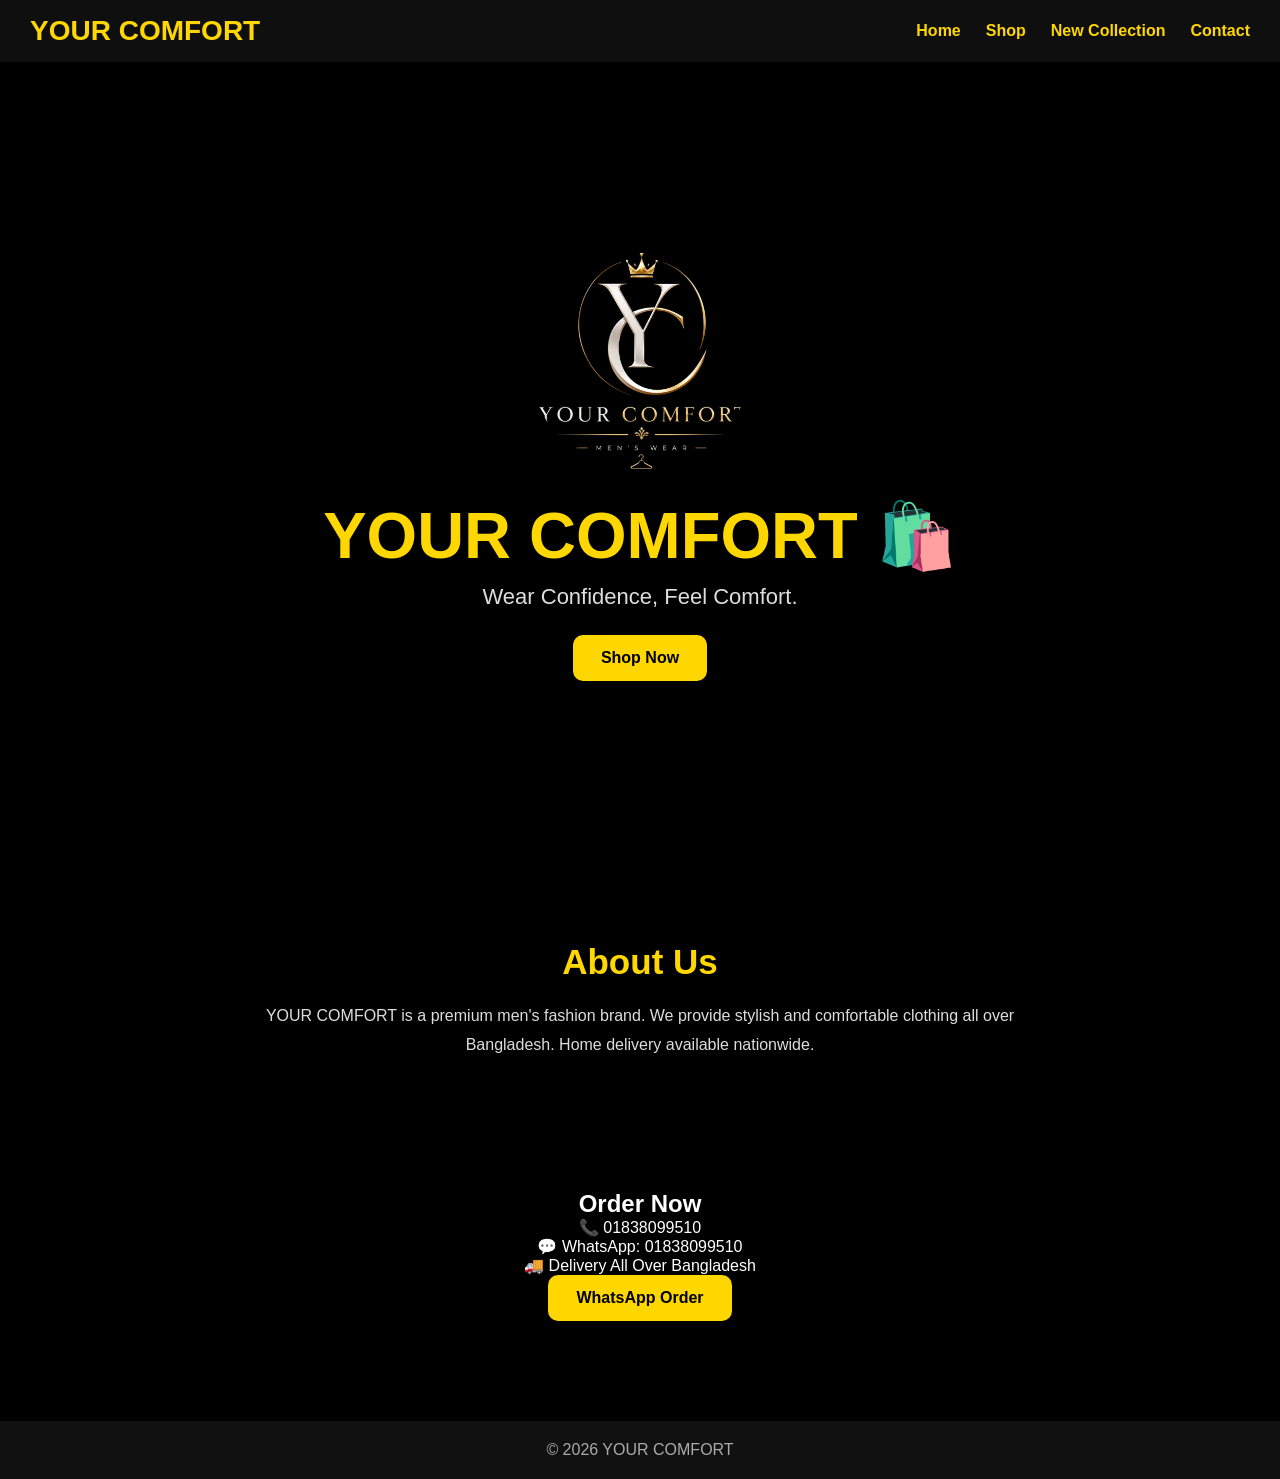
<file: index.html>
<!DOCTYPE html>
<html lang="en">
<head>
<meta charset="UTF-8">
<meta name="viewport" content="width=device-width, initial-scale=1.0">
<title>YOUR COMFORT</title>
<link rel="stylesheet" href="style.css">
</head>
<body>

<nav>
<div class="logo">YOUR COMFORT</div>

<ul>
<li><a href="index.html">Home</a></li>
<li><a href="shop.html">Shop</a></li>
<li><a href="collection.html">New Collection</a></li>
<li><a href="contact.html">Contact</a></li>
</ul>
</nav>

<section class="hero">

<img src="image/logo.png" alt="YOUR COMFORT" class="hero-logo">

<h1>YOUR COMFORT 🛍️</h1>

<p>Wear Confidence, Feel Comfort.</p>

<a href="shop.html" class="btn">Shop Now</a>

</section>

<section class="about">

<h2>About Us</h2>

<p>
YOUR COMFORT is a premium men's fashion brand.
We provide stylish and comfortable clothing all over Bangladesh.
Home delivery available nationwide.
</p>

</section>

<section class="contact-home">

<h2>Order Now</h2>

<p>📞 01838099510</p>
<p>💬 WhatsApp: 01838099510</p>
<p>🚚 Delivery All Over Bangladesh</p>

<a href="https://wa.me/8801838099510" class="btn">
WhatsApp Order
</a>

</section>

<footer>
<p>© 2026 YOUR COMFORT</p>
</footer>

</body>
</html>
</file>
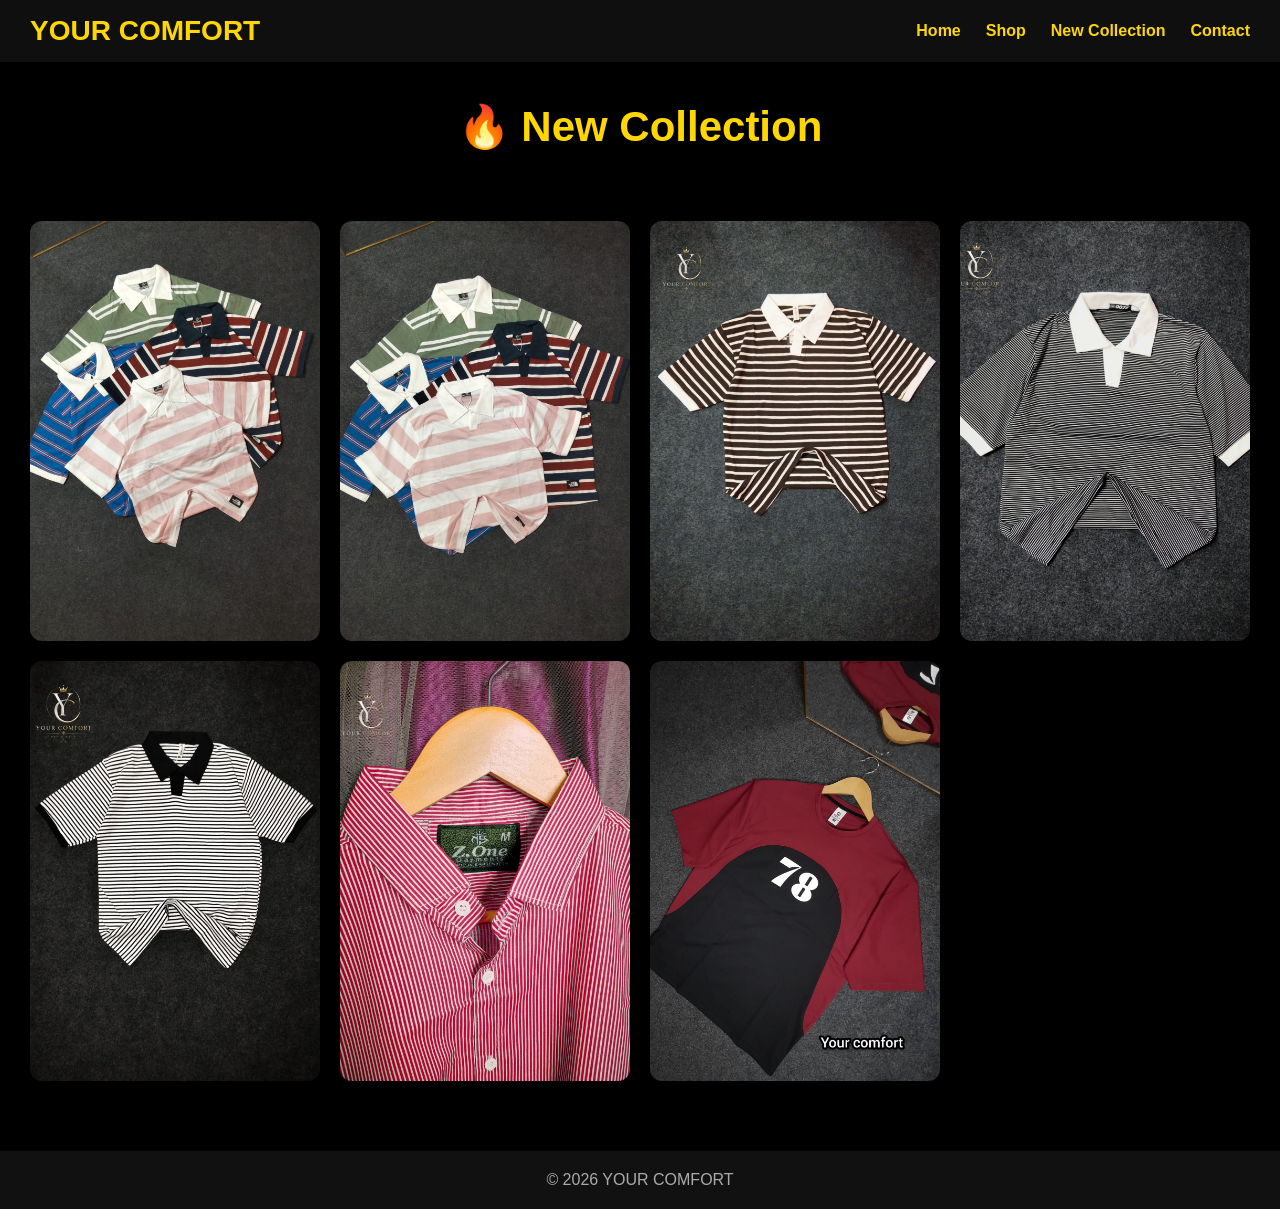
<file: collection.html>
<!DOCTYPE html>
<html lang="en">
<head>
<meta charset="UTF-8">
<meta name="viewport" content="width=device-width, initial-scale=1.0">
<title>New Collection - YOUR COMFORT</title>
<link rel="stylesheet" href="style.css">
</head>
<body>

<nav>
<div class="logo">YOUR COMFORT</div>

<ul>
<li><a href="index.html">Home</a></li>
<li><a href="shop.html">Shop</a></li>
<li><a href="collection.html">New Collection</a></li>
<li><a href="contact.html">Contact</a></li>
</ul>
</nav>

<h1 class="title">🔥 New Collection</h1>

<div class="gallery">

<img src="image/polo1.jpg" alt="Polo 1">

<img src="image/polo2.jpg" alt="Polo 2">

<img src="image/polo3.jpg" alt="Polo 3">

<img src="image/polo4.jpg" alt="Polo 4">

<img src="image/polo5.jpg" alt="Polo 5">

<img src="image/shirt1.jpg" alt="Formal Shirt">

<img src="image/tshirt1.jpg" alt="T-Shirt">

</div>

<footer>
<p>© 2026 YOUR COMFORT</p>
</footer>

</body>
</html>
</file>
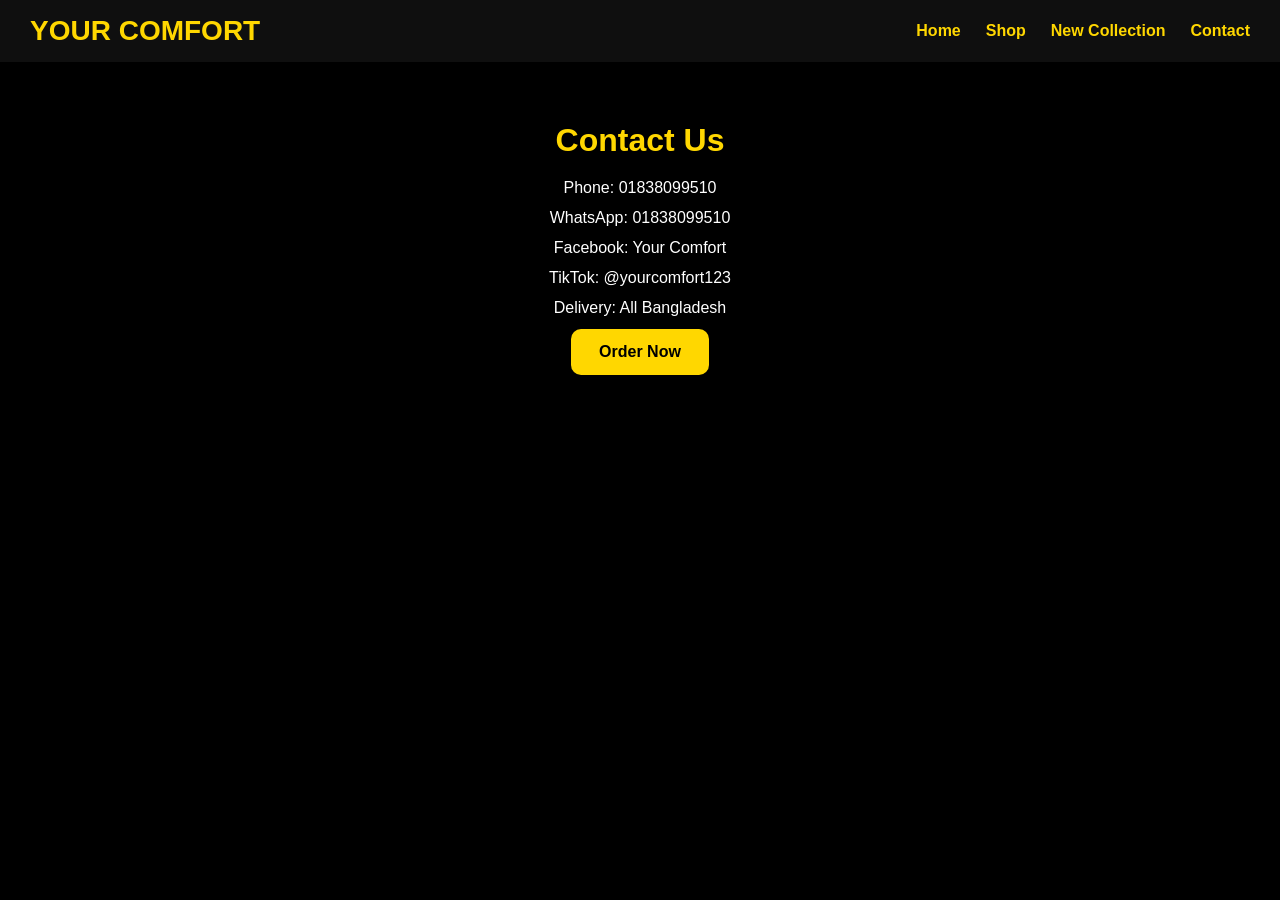
<file: contact.html>
<!DOCTYPE html>
<html>
<head>
<title>Contact</title>
<link rel="stylesheet" href="style.css">
</head>
<body>

<nav>
<div class="logo">YOUR COMFORT</div>

<ul>
<li><a href="index.html">Home</a></li>
<li><a href="shop.html">Shop</a></li>
<li><a href="collection.html">New Collection</a></li>
<li><a href="contact.html">Contact</a></li>
</ul>
</nav>

<div class="contact">

<h1>Contact Us</h1>

<p>Phone: 01838099510</p>

<p>WhatsApp: 01838099510</p>

<p>Facebook: Your Comfort</p>

<p>TikTok: @yourcomfort123</p>

<p>Delivery: All Bangladesh</p>

<a href="https://wa.me/8801838099510" class="btn">
Order Now
</a>

</div>

</body>
</html>
</file>
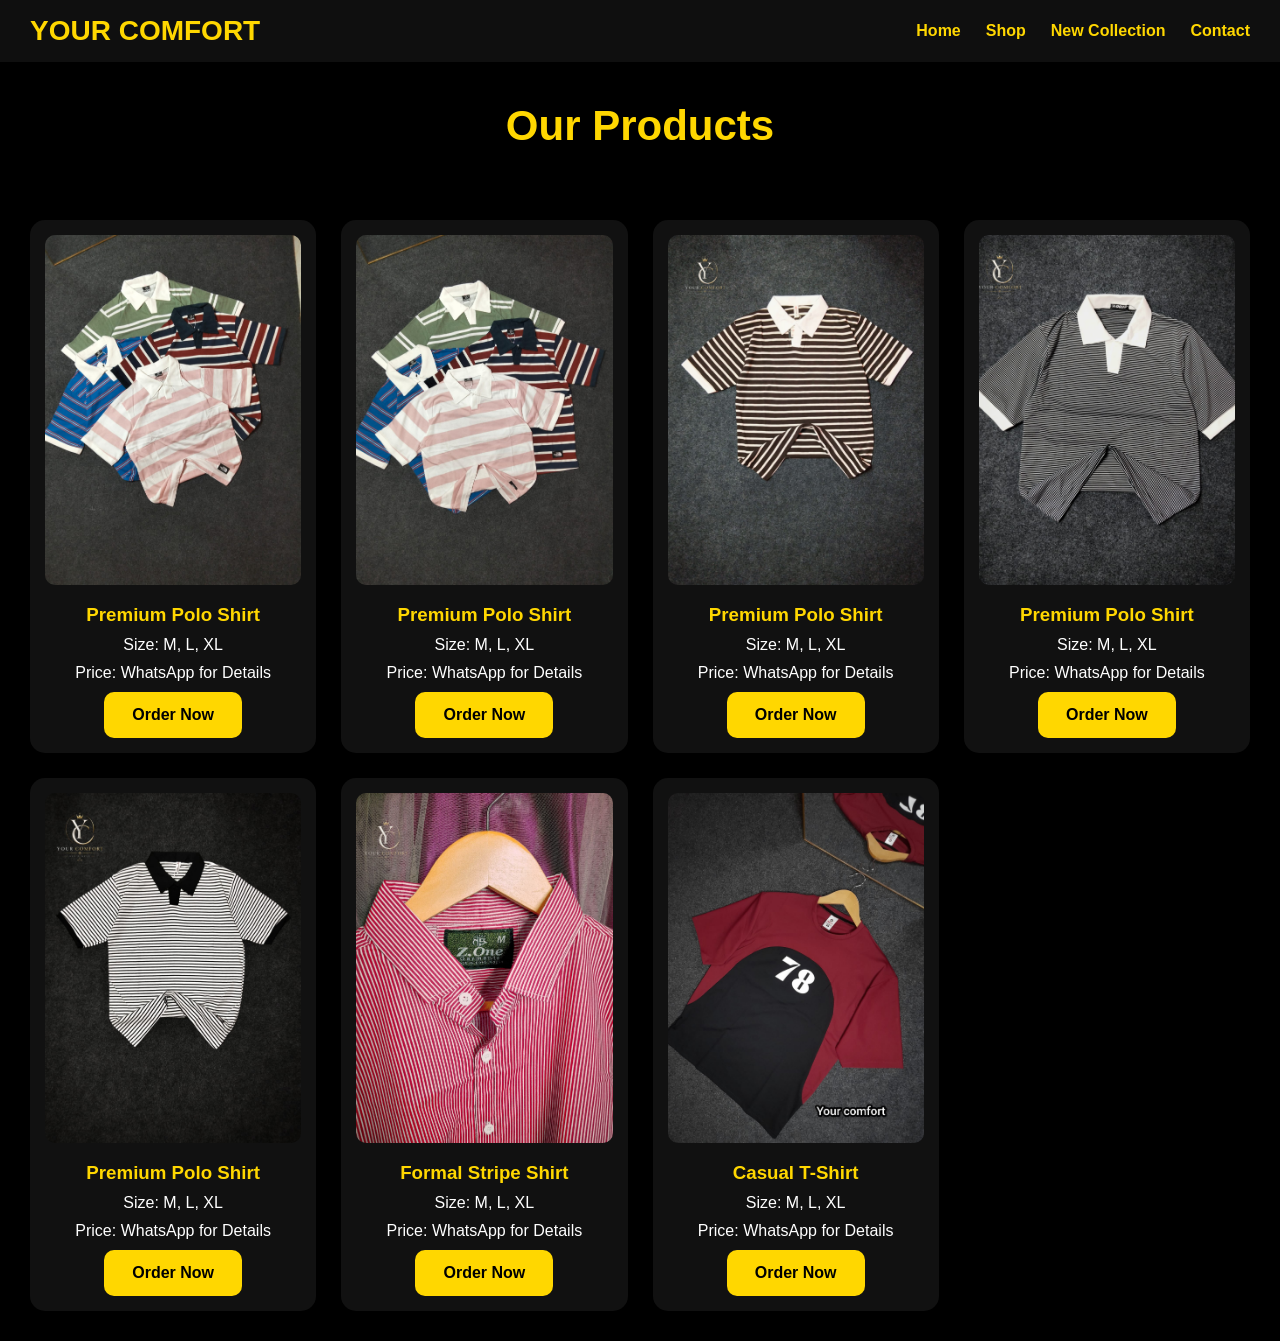
<file: shop.html>
<!DOCTYPE html>
<html>
<head>
<meta charset="UTF-8">
<meta name="viewport" content="width=device-width, initial-scale=1.0">
<title>Shop - YOUR COMFORT</title>
<link rel="stylesheet" href="style.css">
</head>
<body>

<nav>
<div class="logo">YOUR COMFORT</div>

<ul>
<li><a href="index.html">Home</a></li>
<li><a href="shop.html">Shop</a></li>
<li><a href="collection.html">New Collection</a></li>
<li><a href="contact.html">Contact</a></li>
</ul>
</nav>

<h1 class="title">Our Products</h1>

<div class="products">

<div class="card">
<img src="image/polo1.jpg" alt="Polo Shirt">
<h3>Premium Polo Shirt</h3>
<p>Size: M, L, XL</p>
<p>Price: WhatsApp for Details</p>
<a href="https://wa.me/8801838099510" class="btn">Order Now</a>
</div>

<div class="card">
<img src="image/polo2.jpg" alt="Polo Shirt">
<h3>Premium Polo Shirt</h3>
<p>Size: M, L, XL</p>
<p>Price: WhatsApp for Details</p>
<a href="https://wa.me/8801838099510" class="btn">Order Now</a>
</div>

<div class="card">
<img src="image/polo3.jpg" alt="Polo Shirt">
<h3>Premium Polo Shirt</h3>
<p>Size: M, L, XL</p>
<p>Price: WhatsApp for Details</p>
<a href="https://wa.me/8801838099510" class="btn">Order Now</a>
</div>

<div class="card">
<img src="image/polo4.jpg" alt="Polo Shirt">
<h3>Premium Polo Shirt</h3>
<p>Size: M, L, XL</p>
<p>Price: WhatsApp for Details</p>
<a href="https://wa.me/8801838099510" class="btn">Order Now</a>
</div>

<div class="card">
<img src="image/polo5.jpg" alt="Polo Shirt">
<h3>Premium Polo Shirt</h3>
<p>Size: M, L, XL</p>
<p>Price: WhatsApp for Details</p>
<a href="https://wa.me/8801838099510" class="btn">Order Now</a>
</div>

<div class="card">
<img src="image/shirt1.jpg" alt="Formal Shirt">
<h3>Formal Stripe Shirt</h3>
<p>Size: M, L, XL</p>
<p>Price: WhatsApp for Details</p>
<a href="https://wa.me/8801838099510" class="btn">Order Now</a>
</div>

<div class="card">
<img src="image/tshirt1.jpg" alt="T-Shirt">
<h3>Casual T-Shirt</h3>
<p>Size: M, L, XL</p>
<p>Price: WhatsApp for Details</p>
<a href="https://wa.me/8801838099510" class="btn">Order Now</a>
</div>

</div>

</body>
</html>
</file>
<file: style.css>
*{
margin:0;
padding:0;
box-sizing:border-box;
font-family:'Segoe UI',sans-serif;
}

body{
background:#000;
color:#fff;
}

/* Navbar */

nav{
background:#0f0f0f;
padding:15px 30px;
display:flex;
justify-content:space-between;
align-items:center;
}

.logo{
font-size:28px;
font-weight:700;
color:gold;
}

nav ul{
display:flex;
list-style:none;
gap:25px;
}

nav ul li a{
text-decoration:none;
color:gold;
font-weight:600;
transition:0.3s;
}

nav ul li a:hover{
color:white;
}

/* Hero Section */

.hero{
min-height:90vh;
display:flex;
flex-direction:column;
justify-content:center;
align-items:center;
text-align:center;
padding:20px;
}

.hero-logo{
width:220px;
height:220px;
border-radius:50%;
object-fit:cover;
margin-bottom:25px;
}

.hero h1{
font-size:65px;
color:gold;
margin-bottom:10px;
}

.hero p{
font-size:22px;
margin-bottom:25px;
color:#ddd;
}

/* Button */

.btn{
background:gold;
color:black;
padding:14px 28px;
border-radius:10px;
text-decoration:none;
font-weight:bold;
display:inline-block;
transition:0.3s;
}

.btn:hover{
transform:scale(1.05);
}

/* About */

.about{
max-width:850px;
margin:auto;
padding:70px 20px;
text-align:center;
}

.about h2{
font-size:35px;
color:gold;
margin-bottom:20px;
}

.about p{
line-height:1.8;
color:#ddd;
}

/* Products */

.title{
text-align:center;
font-size:42px;
color:gold;
padding:40px 0;
}

.products{
display:grid;
grid-template-columns:repeat(auto-fit,minmax(280px,1fr));
gap:25px;
padding:30px;
}

.card{
background:#111;
padding:15px;
border-radius:15px;
text-align:center;
}

.card img{
width:100%;
height:350px;
object-fit:cover;
border-radius:10px;
}

.card h3{
color:gold;
margin-top:15px;
}

.card p{
margin:10px 0;
}

/* Collection */

.gallery{
display:grid;
grid-template-columns:repeat(auto-fit,minmax(280px,1fr));
gap:20px;
padding:30px;
}

.gallery img{
width:100%;
height:420px;
object-fit:cover;
border-radius:12px;
}

/* Contact */

.contact{
padding:60px 20px;
text-align:center;
}

.contact h1{
color:gold;
margin-bottom:20px;
}

.contact p{
margin:12px 0;
}

.contact-home{
text-align:center;
padding:60px 20px;
}

/* Footer */

footer{
background:#111;
padding:20px;
text-align:center;
margin-top:40px;
color:#aaa;
}

/* Mobile */

@media(max-width:768px){

nav{
flex-direction:column;
gap:15px;
}

nav ul{
flex-wrap:wrap;
justify-content:center;
}

.hero h1{
font-size:40px;
}

.hero-logo{
width:160px;
height:160px;
}

.title{
font-size:32px;
}

}
</file>
